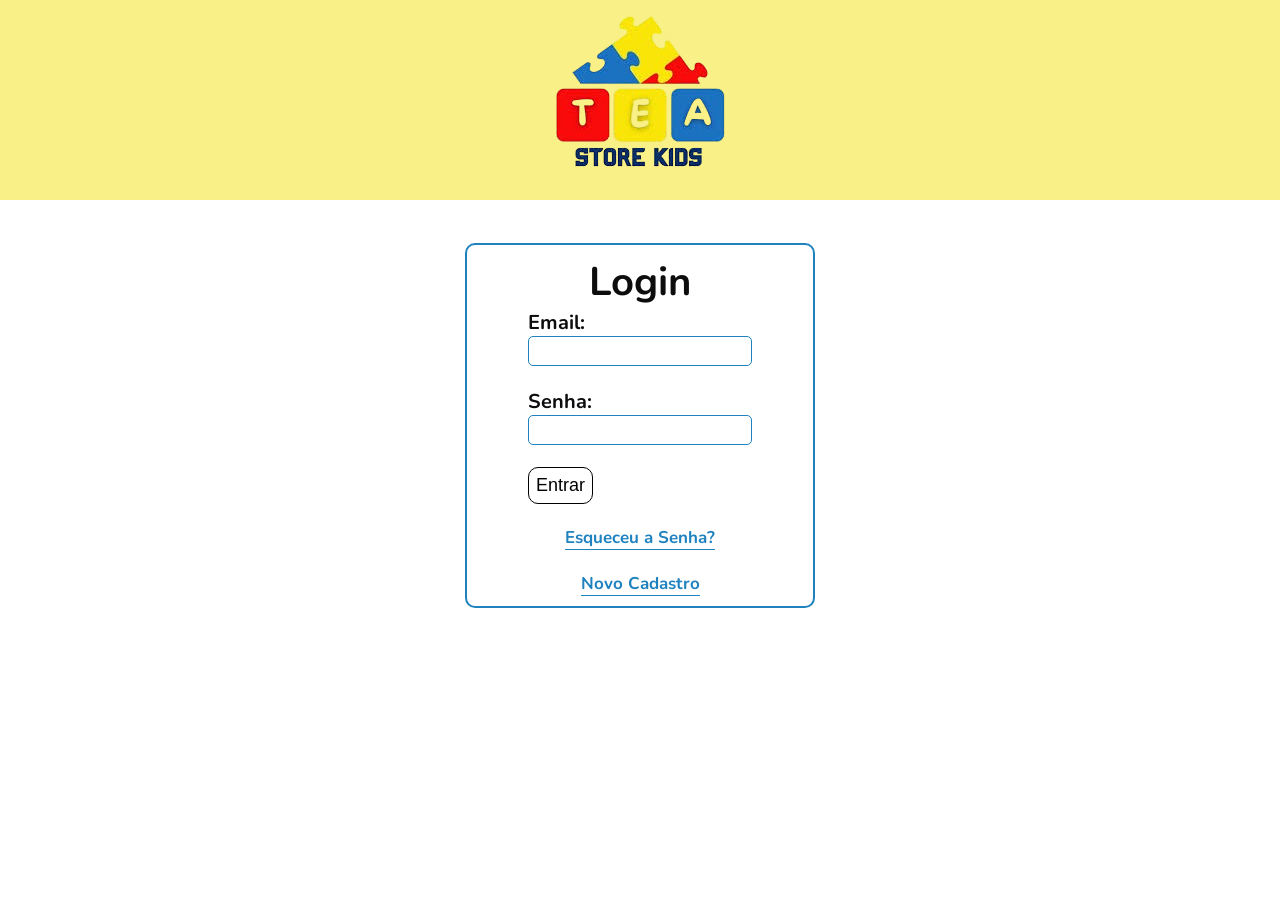
<file: index.html>
<!DOCTYPE html>
<html>

<head>
    <title>Login</title>
    <link rel="stylesheet" href="css/index.css">
</head>

<body>
    <header id="cabecalho">
        <div class="logo">
            <img src="imagens/logo_marca_livros.png" alt="logo">

        </div>
    </header>
    <div class="corpo">
        <div id="conteudo">
            <h1 class="titulo">Login</h1>

            <form action="principal.html">
                <label>Email:</label><br>
                <input type="email"><br><br>

                <label>Senha:</label><br>
                <input type="password"><br><br>

                <button type="submit">Entrar</button>
            </form>

            <br>
            <a href="recuperar.html">Esqueceu a Senha?</a><br>
            <a href="cadastro.html">Novo Cadastro</a>
        </div>
    </div>


</body>

</html>
</file>
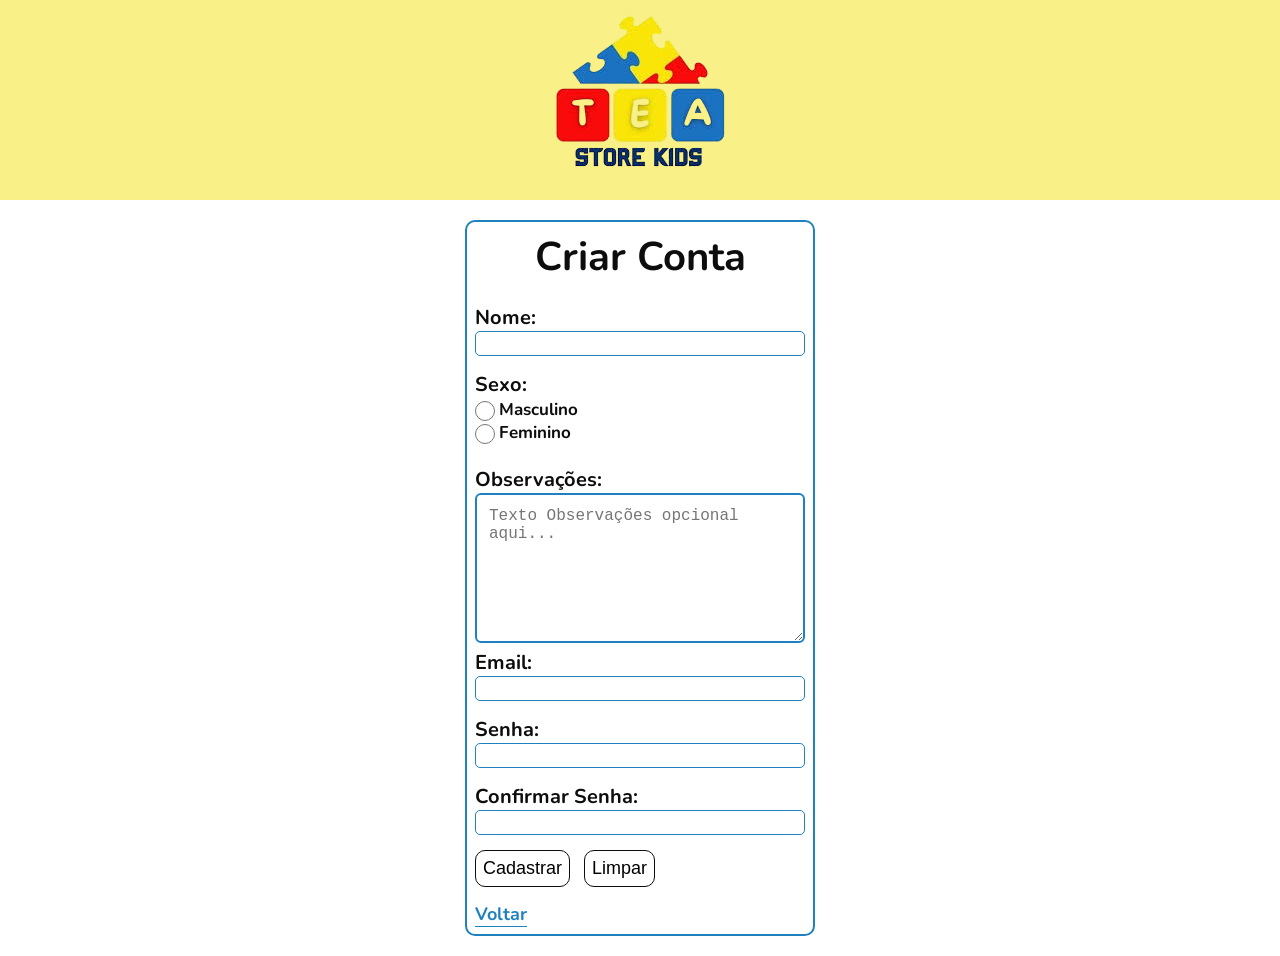
<file: cadastro.html>
<!DOCTYPE html>
<html>

<head>
    <title>Cadastro</title>
    <link rel="stylesheet" href="css/cadastro.css">
</head>

<body>
    <header id="cabecalho">
        <div class="logo">
            <img src="imagens/logo_marca_livros.png" alt="logo">

        </div>
    </header>

    <div id="corpo">
        <form onsubmit="alert('cadastro realizado com sucesso')" id="formulario" action="index.html">
            <h1>Criar Conta</h1>
            <label>Nome:</label><br>
            <input class="campoInput" type="text" required><br>

            <label>Sexo:</label><br>
            <input class="campoRadio" type="radio" id="opcao1" name="grupo1" value="m">
            <label class="radioLabel" for="opcao1">Masculino</label><br>

            <input class="campoRadio" type="radio" id="opcao2" name="grupo1" value="f">
            <label class="radioLabel" for="opcao2">Feminino</label><br><br>


            <label for="observacao">Observações:</label><br>
            <textarea id="caixa-texto" name="Observações" placeholder="Texto Observações opcional aqui..."></textarea><br>


            <label>Email:</label><br>
            <input class="campoInput" type="email" required><br>

            <label>Senha:</label><br>
            <input class="campoInput" type="password" required><br>

            <label>Confirmar Senha:</label><br>
            <input class="campoInput" type="password" required><br>


            <button  type="submit">Cadastrar</button>
            <button type="reset">Limpar</button>
            <br>
            <a href="index.html">Voltar</a>
        </form>
    </div>


</body>

</html>
</file>
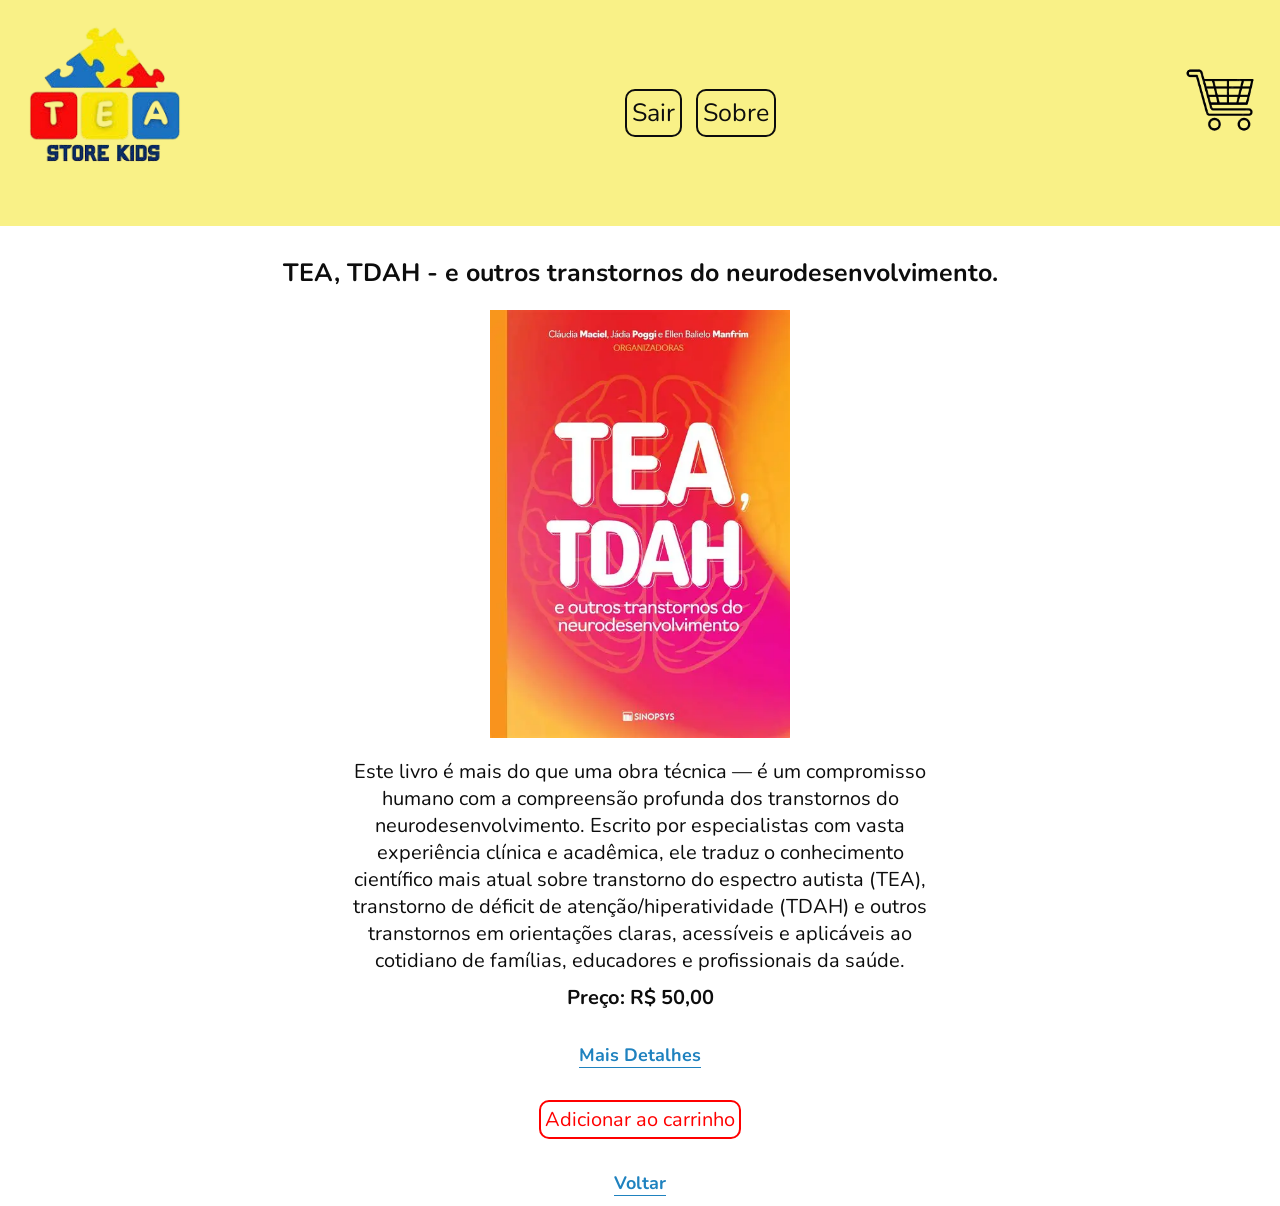
<file: detalhes.html>
<!DOCTYPE html>
<html>

<head>
    <title>Detalhes</title>
    <link rel="stylesheet" href="css/detalhes.css">
</head>

<body>
    <!-- Cabeçalho padrão -->
    <header id="cabecalho">
        <!-- Logo do sistema -->
        <a href="principal.html" title="Voltar para a tela principal">
            <img src="imagens/logo_marca_livros.png" alt="Logo do Sistema" class="logo">
        </a>

        <!-- Links de navegação -->
        <nav>
            <a class="Links" href="index.html">Sair</a>
            <a class="Links" href="sobre.html">Sobre</a>
        </nav>

        <!-- Carrinho de compras -->
        <a href="finalizar.html" title="Finalizar Compra">
            <img src="imagens/carrinho_2.png" alt="Carrinho de Compras" class="carrinho">
        </a>
    </header>

    <div id="corpo">
        <h1>TEA, TDAH - e outros transtornos do neurodesenvolvimento.</h1>
        <img src="imagens/livro 1.webp" alt="Livro 1" width="200">

        <p>
            Este livro é mais do que uma obra técnica ― é um compromisso
            humano com a compreensão profunda dos transtornos do neurodesenvolvimento.
            Escrito por especialistas com vasta experiência clínica e acadêmica, ele
            traduz o conhecimento científico mais atual sobre transtorno do espectro
            autista (TEA), transtorno de déficit de atenção/hiperatividade (TDAH) e
            outros transtornos em orientações claras, acessíveis e aplicáveis ao cotidiano
            de famílias, educadores e profissionais da saúde.
        </p>
        <p class="pPreco">Preço: R$ 50,00</p><br>
        <a class="aLink"
            href="https://www.amazon.com.br/TEA-TDAH-Outros-Transtornos-Neurodesenvolvimento/dp/655571235X/ref=asc_df_655571235X?mcid=40c00193e6b230a4ad60c079863fbf77&tag=googleshopp00-20&linkCode=df0&hvadid=709856848269&hvpos=&hvnetw=g&hvrand=10939666900228580752&hvpone=&hvptwo=&hvqmt=&hvdev=c&hvdvcmdl=&hvlocint=&hvlocphy=9207584&hvtargid=pla-2440677829403&psc=1&hvocijid=10939666900228580752-655571235X-&hvexpln=0&language=pt_BR"
            target="_blank">
            Mais Detalhes
        </a><br>
        <a class="btmFinalizar" href="finalizar.html">Adicionar ao carrinho</a>

        <br>
        <a class="aLink" href="principal.html">Voltar</a>
    </div>


</body>

</html>
</file>
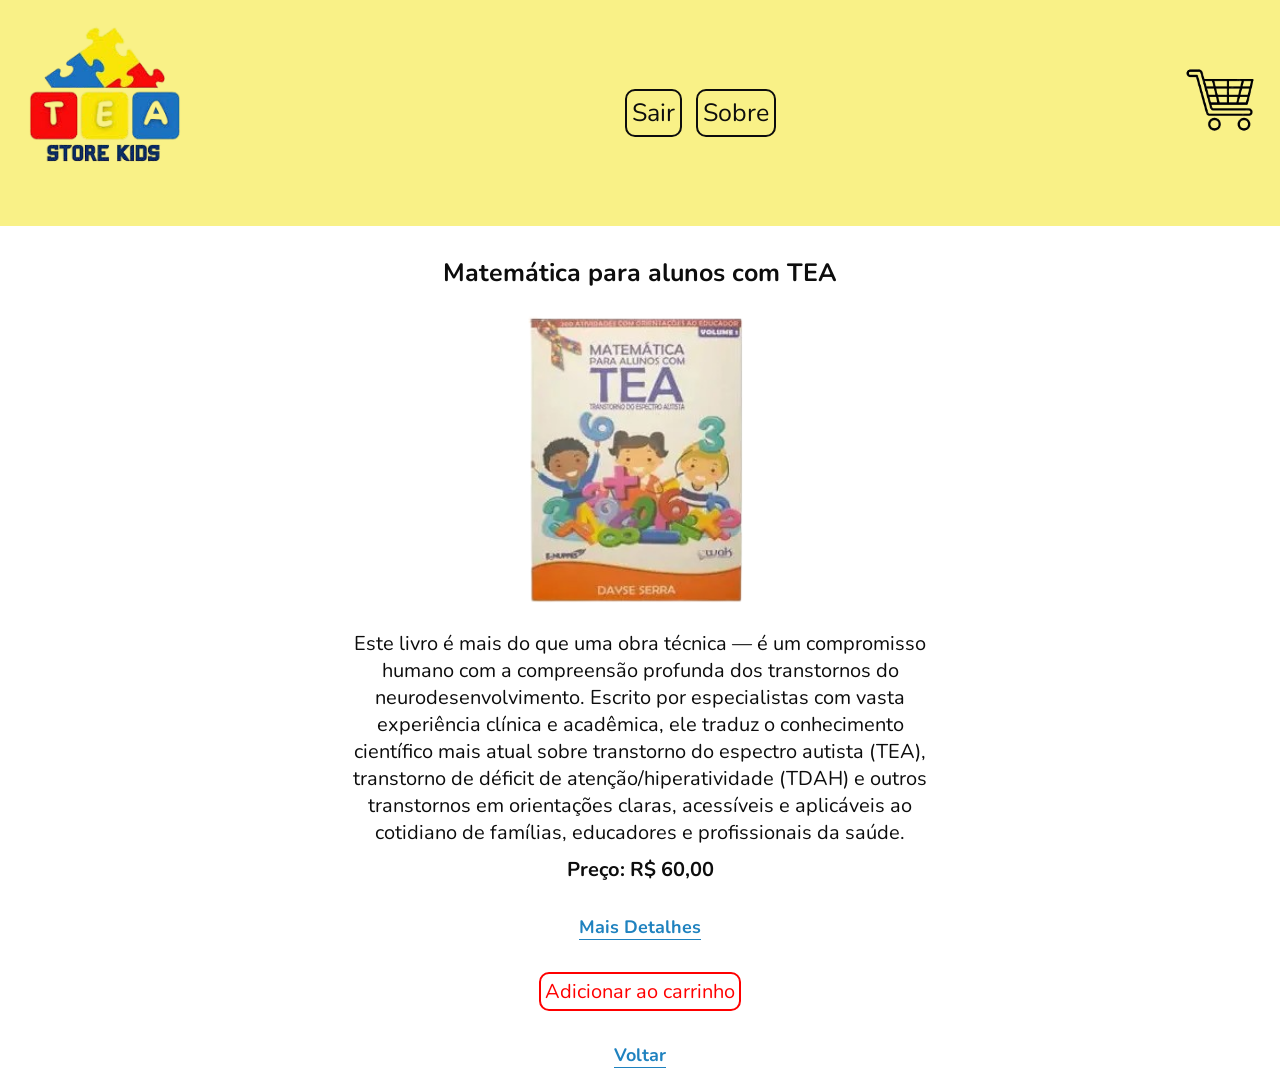
<file: detalhes2.html>
<!DOCTYPE html>
<html>

<head>
    <title>Detalhes</title>
    <link rel="stylesheet" href="css/detalhes2.css">
</head>

<body>
    <header id="cabecalho">
        <!-- Logo do sistema -->
        <a href="principal.html" title="Voltar para a tela principal">
            <img src="imagens/logo_marca_livros.png" alt="Logo do Sistema" class="logo">
        </a>

        <!-- Links de navegação -->
        <nav>
            <a class="Links" href="index.html">Sair</a>
            <a class="Links" href="sobre.html">Sobre</a>
        </nav>

        <!-- Carrinho de compras -->
        <a href="finalizar.html" title="Finalizar Compra">
            <img src="imagens/carrinho_2.png" alt="Carrinho de Compras" class="carrinho">
        </a>
    </header>

    <div id="corpo">
        <h1>Matemática para alunos com TEA </h1>
        <img src="imagens/livro_2.png" alt="Livro 2">

        <p>
            Este livro é mais do que uma obra técnica ― é um compromisso
            humano com a compreensão profunda dos transtornos do neurodesenvolvimento.
            Escrito por especialistas com vasta experiência clínica e acadêmica, ele
            traduz o conhecimento científico mais atual sobre transtorno do espectro
            autista (TEA), transtorno de déficit de atenção/hiperatividade (TDAH) e
            outros transtornos em orientações claras, acessíveis e aplicáveis ao cotidiano
            de famílias, educadores e profissionais da saúde.
        </p>
        <p class="pPreco">Preço: R$ 60,00</p><br>
        <a class="aLink"
            href="https://www.amazon.com.br/TEA-TDAH-Outros-Transtornos-Neurodesenvolvimento/dp/655571235X/ref=asc_df_655571235X?mcid=40c00193e6b230a4ad60c079863fbf77&tag=googleshopp00-20&linkCode=df0&hvadid=709856848269&hvpos=&hvnetw=g&hvrand=10939666900228580752&hvpone=&hvptwo=&hvqmt=&hvdev=c&hvdvcmdl=&hvlocint=&hvlocphy=9207584&hvtargid=pla-2440677829403&psc=1&hvocijid=10939666900228580752-655571235X-&hvexpln=0&language=pt_BR"
            target="_blank">
            Mais Detalhes
        </a><br>
        <a class="btmFinalizar" href="finalizar.html">Adicionar ao carrinho</a>

        <br>
        <a class="aLink" href="principal.html">Voltar</a>
    </div>
</body>

</html>
</file>
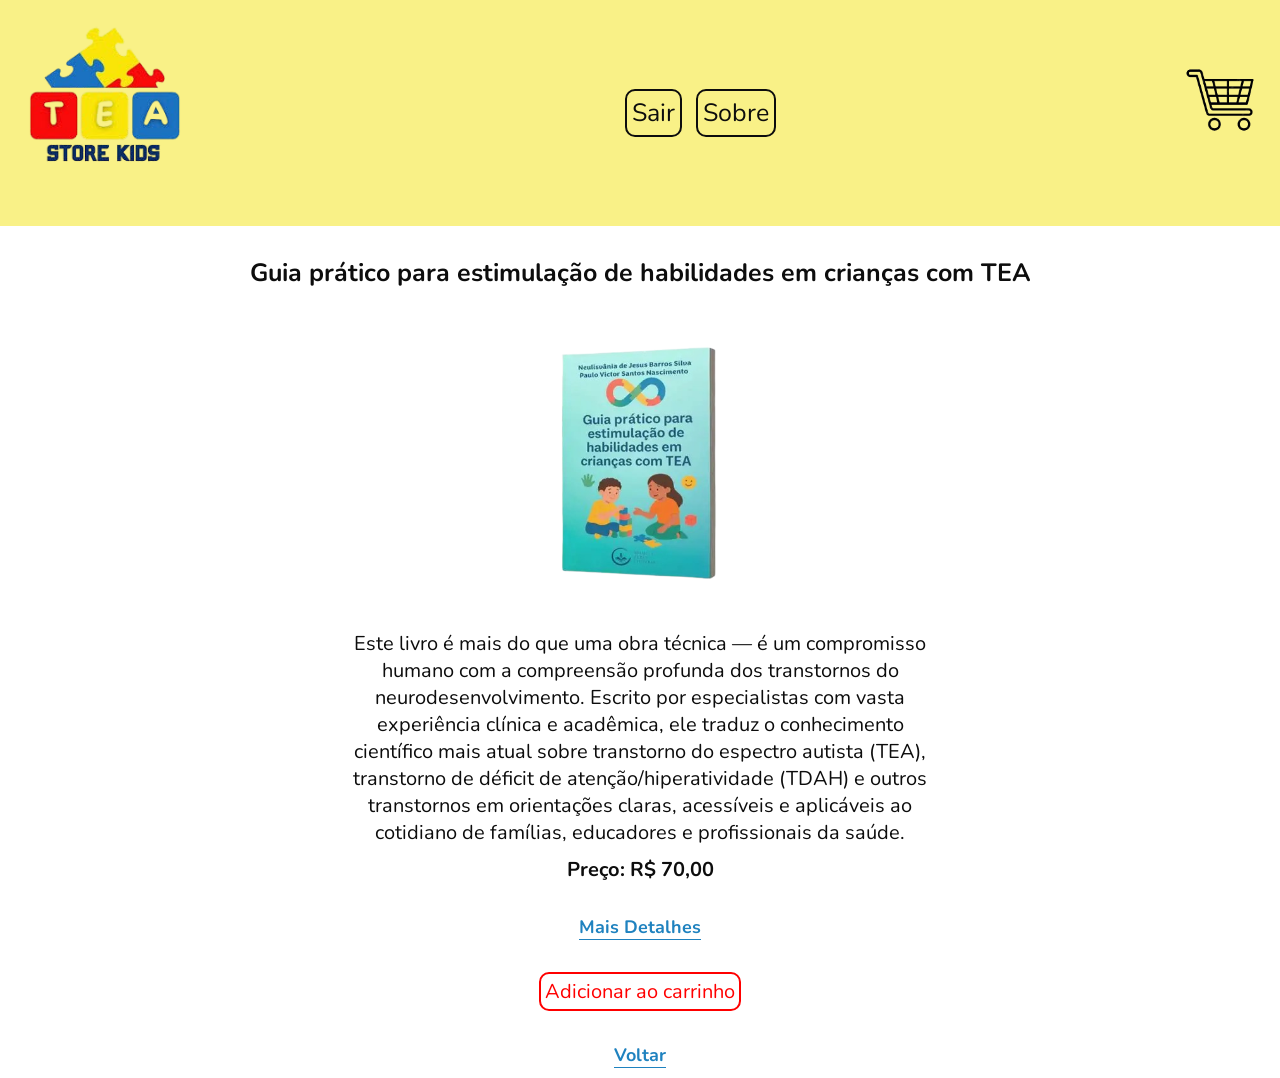
<file: detalhes3.html>
<!DOCTYPE html>
<html>

<head>
    <title>Detalhes</title>
    <link rel="stylesheet" href="css/detalhes3.css">
</head>

<body>

    <header id="cabecalho">
        <!-- Logo do sistema -->
        <a href="principal.html" title="Voltar para a tela principal">
            <img src="imagens/logo_marca_livros.png" alt="Logo do Sistema" class="logo">
        </a>

        <!-- Links de navegação -->
        <nav>
            <a class="Links" href="index.html">Sair</a>
            <a class="Links" href="sobre.html">Sobre</a>
        </nav>

        <!-- Carrinho de compras -->
        <a href="finalizar.html" title="Finalizar Compra">
            <img src="imagens/carrinho_2.png" alt="Carrinho de Compras" class="carrinho">
        </a>
    </header>

    <div id="corpo">
        <h1>Guia prático para estimulação de habilidades em crianças com TEA </h1>
        <img src="imagens/livro_3.png" alt="Livro 2">

        <p>
            Este livro é mais do que uma obra técnica ― é um compromisso
            humano com a compreensão profunda dos transtornos do neurodesenvolvimento.
            Escrito por especialistas com vasta experiência clínica e acadêmica, ele
            traduz o conhecimento científico mais atual sobre transtorno do espectro
            autista (TEA), transtorno de déficit de atenção/hiperatividade (TDAH) e
            outros transtornos em orientações claras, acessíveis e aplicáveis ao cotidiano
            de famílias, educadores e profissionais da saúde.
        </p>
        <p class="pPreco">Preço: R$ 70,00</p><br>
        <a class="aLink"
            href="https://www.amazon.com.br/TEA-TDAH-Outros-Transtornos-Neurodesenvolvimento/dp/655571235X/ref=asc_df_655571235X?mcid=40c00193e6b230a4ad60c079863fbf77&tag=googleshopp00-20&linkCode=df0&hvadid=709856848269&hvpos=&hvnetw=g&hvrand=10939666900228580752&hvpone=&hvptwo=&hvqmt=&hvdev=c&hvdvcmdl=&hvlocint=&hvlocphy=9207584&hvtargid=pla-2440677829403&psc=1&hvocijid=10939666900228580752-655571235X-&hvexpln=0&language=pt_BR"
            target="_blank">
            Mais Detalhes
        </a><br>
        <a class="btmFinalizar" href="finalizar.html">Adicionar ao carrinho</a>

        <br>
        <a class="aLink" href="principal.html">Voltar</a>
    </div>

</body>

</html>
</file>
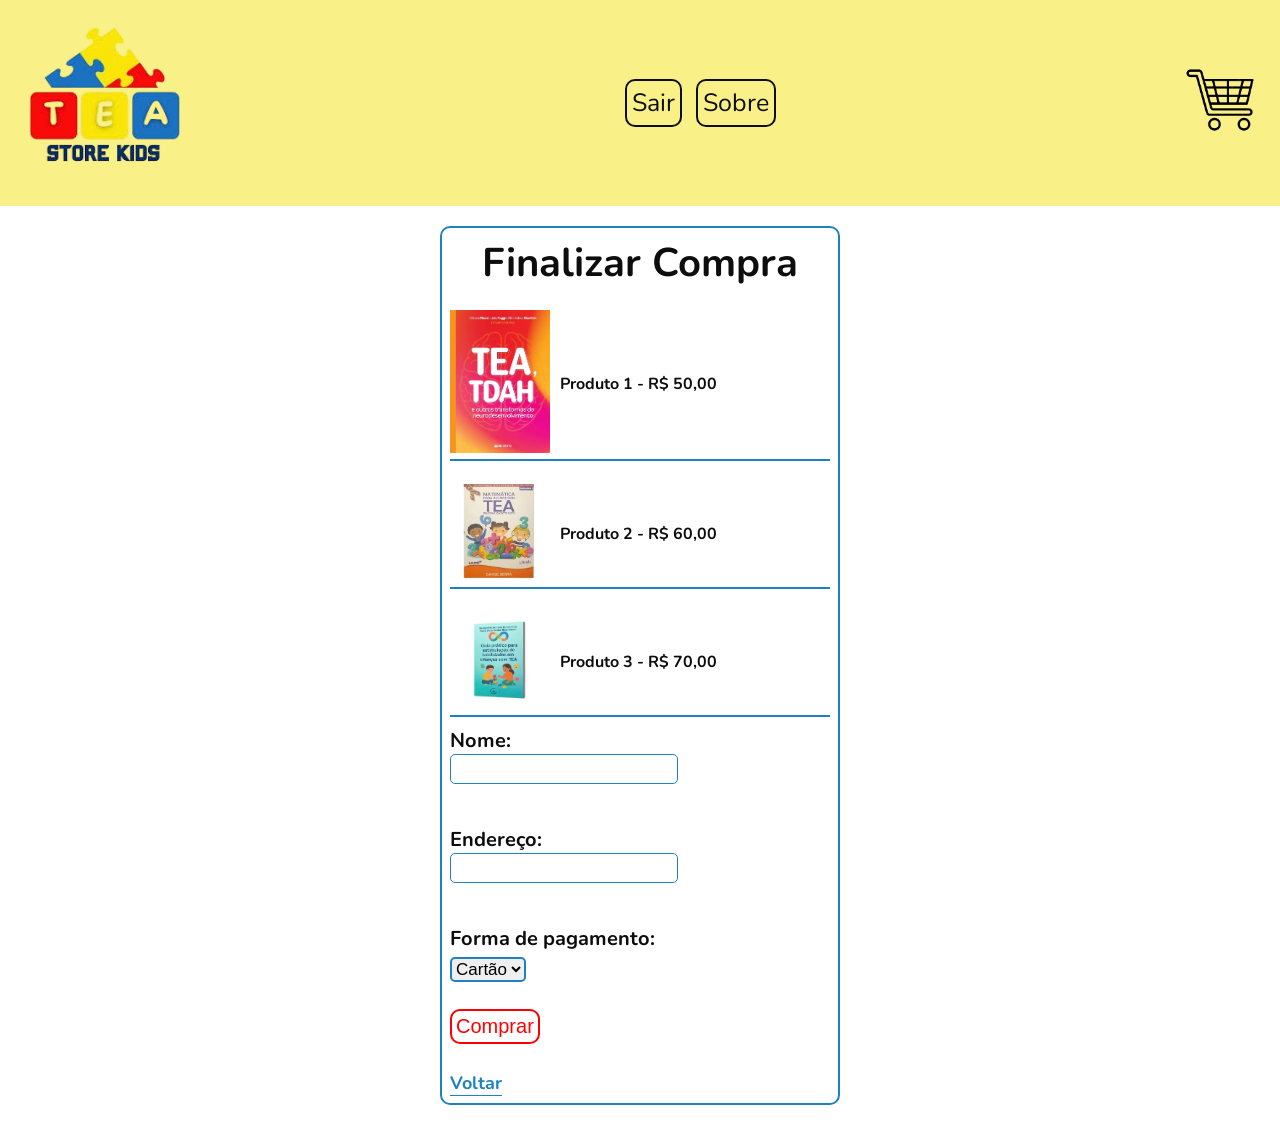
<file: finalizar.html>
<!DOCTYPE html>
<html>

<head>
    <title>Finalizar Compra</title>
    <link rel="stylesheet" href="css/finalizar.css">
</head>

<body>
    <header id="cabecalho">
        <!-- Logo do sistema -->
        <a href="principal.html" title="Voltar para a tela principal">
            <img src="imagens/logo_marca_livros.png" alt="Logo do Sistema" class="logo">
        </a>

        <!-- Links de navegação -->
        <nav>
            <a class="Links" href="index.html">Sair</a>
            <a class="Links" href="sobre.html">Sobre</a>
        </nav>

        <!-- Carrinho de compras -->
        <a href="finalizar.html" title="Finalizar Compra">
            <img src="imagens/carrinho_2.png" alt="Carrinho de Compras" class="carrinho">
        </a>
    </header>

    <div id="corpo">
        <form id="formulario" onsubmit="alert('compra realizada com sucesso!')" action="principal.html">
            <h1>Finalizar Compra</h1>
            <ul>
                <li>
                    <a href="detalhes.html" title="detalhes do produto">
                        <img src="imagens/livro 1.webp" alt="Livro 1">
                    </a>
                    <a class="tituloLivro" href="detalhes.html">Produto 1 - R$ 50,00</a>
                </li>
                <li>
                    <a  href="detalhes2.html" title="detalhes do produto">
                        <img src="imagens/livro_2.png" alt="Livro 2">
                    </a>

                    <a class="tituloLivro" href="detalhes2.html">Produto 2 - R$ 60,00</a>
                </li>
                <li>
                    <a href="detalhes3.html" title="detalhes do produto">
                        <img src="imagens/livro_3.png" alt="Livro 3">
                    </a>
                    <a class="tituloLivro" href="detalhes3.html">Produto 3 - R$ 70,00</a>
                </li>
            </ul>
            <label>Nome:</label><br>
            <input type="text" required><br><br>

            <label>Endereço:</label><br>
            <input type="text" required><br><br>

            <label>Forma de pagamento:</label><br>
            <select>
                <option>Cartão</option>
                <option>Boleto</option>
            </select><br><br>

            <button class="btmComprar" type="submit">Comprar</button>
            <br><br>
            <a class="a" href="principal.html">Voltar</a>
        </form>
    </div>

</body>

</html>
</file>
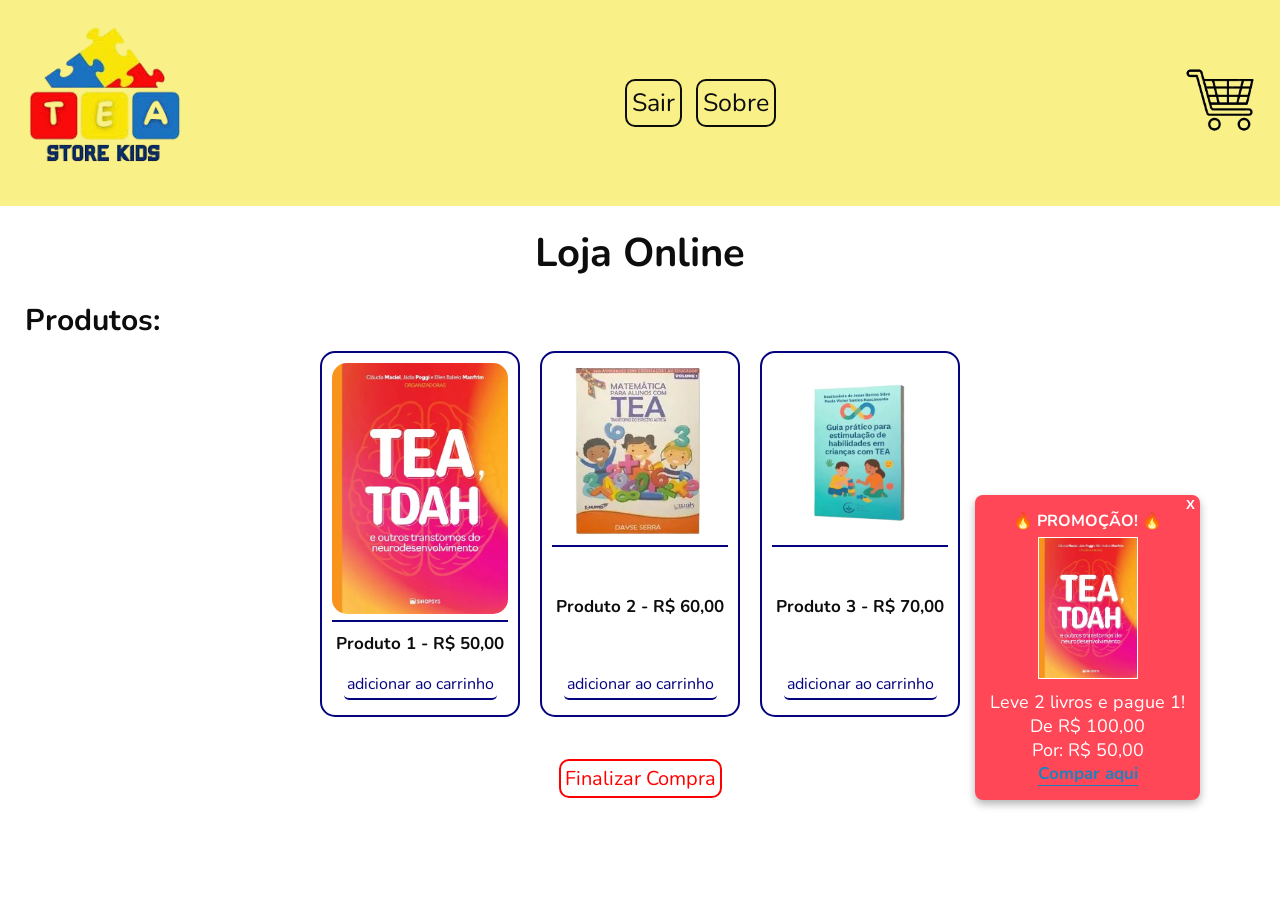
<file: principal.html>
<!DOCTYPE html>
<html>

<head>
    <title>Produtos</title>
    <link rel="stylesheet" href="css/principal.css">
    <link rel="stylesheet" href="css/propaganda.css">

</head>

<body>


    <!-- Cabeçalho padrão -->
    <header id="cabecalho">
        <!-- Logo do sistema -->
        <a href="principal.html" title="Voltar para a tela principal">
            <img src="imagens/logo_marca_livros.png" alt="Logo do Sistema" class="logo">
        </a>

        <!-- Links de navegação -->
        <nav>
            <a class="Links" href="index.html">Sair</a>
            <a class="Links" href="sobre.html">Sobre</a>
        </nav>

        <!-- Carrinho de compras -->
        <a href="finalizar.html" title="Finalizar Compra">
            <img src="imagens/carrinho_2.png" alt="Carrinho de Compras" class="carrinho">
        </a>
    </header>

    <div class="propaganda">
        <p>🔥 <strong>PROMOÇÃO!</strong> 🔥</p>
        <img class="imgP" src="imagens/livro 1.webp" alt="">
        <p class="pPro">Leve 2 livros e pague 1! <br> De R$ 100,00 <br> Por: R$ 50,00 </p>
        <a class="aPro" href="finalizar.html">Compar aqui</a>
        

        <button onclick="this.parentElement.style.display='none'" class="btn-fechar">X</button>
    </div>

    <h1>Loja Online</h1>


    <h2>Produtos:</h2>


    <ul id="tabela">
        <li class="cardes">
            <a class="imgCard" href="detalhes.html" title="detalhes do produto">
                <img src="imagens/livro 1.webp" alt="Livro 1">
            </a>
            <P>
                Produto 1 - R$ 50,00
            </p>
            <a class="linkCompra" href="detalhes.html">adicionar ao carrinho</a>
        </li>
        <li class="cardes">
            <a class="imgCard" href="detalhes2.html" title="detalhes do produto">
                <img src="imagens/livro_2.png" alt="Livro 2">
            </a>
            <p>
                Produto 2 - R$ 60,00
            </p>
            <a class="linkCompra" href="detalhes2.html">adicionar ao carrinho</a>
        </li>
        <li class="cardes">
            <a class="imgCard" href="detalhes3.html" title="detalhes do produto">
                <img src="imagens/livro_3.png" alt="Livro 3">
            </a>
            <P>
                Produto 3 - R$ 70,00
            </p>
            <a class="linkCompra" href="detalhes3.html">adicionar ao carrinho</a>
        </li>
    </ul>

    <br>
    <div class="divBt">
        <a class="finalizar" href="finalizar.html">Finalizar Compra</a>
    </div>

</body>

</html>
</file>
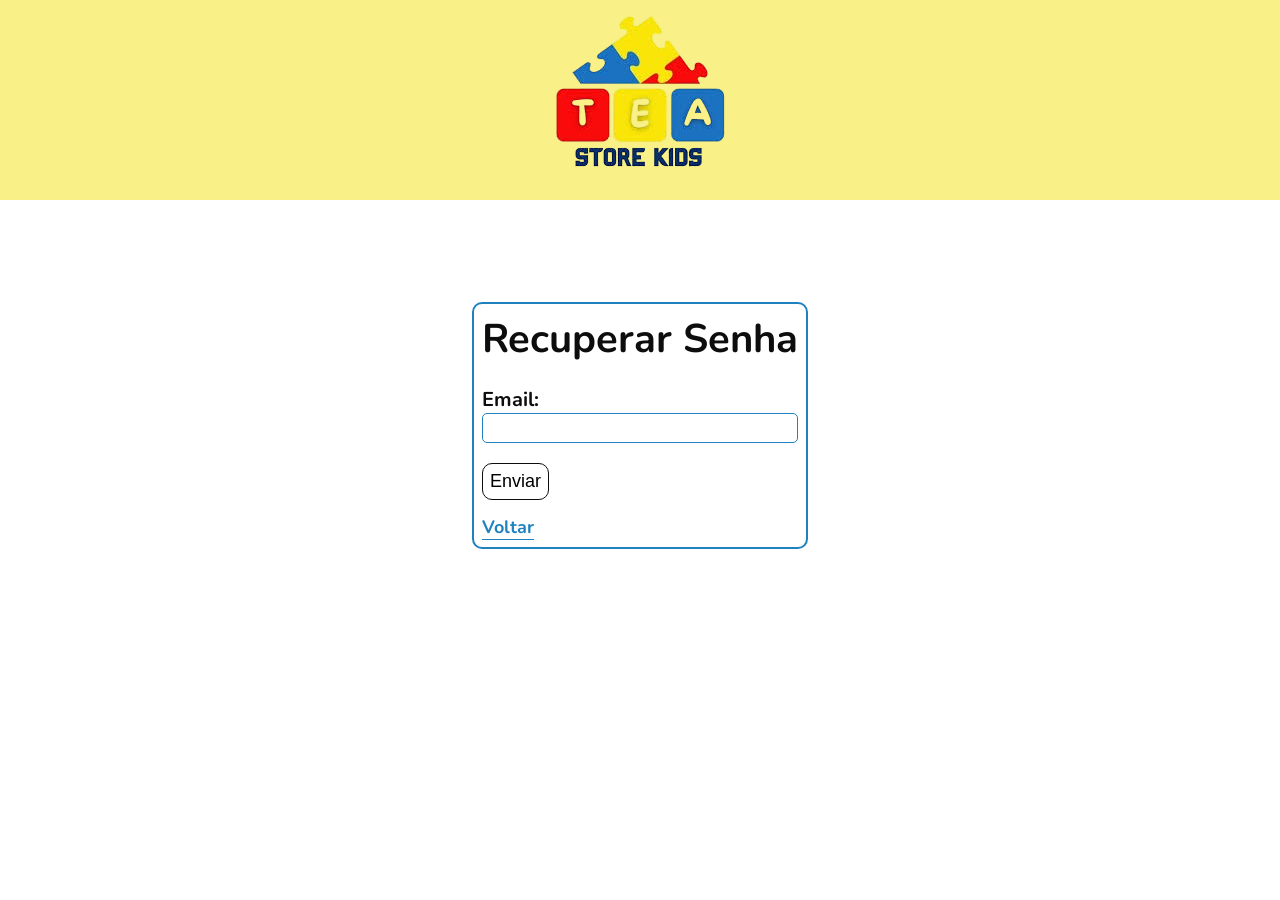
<file: recuperar.html>
<!DOCTYPE html>
<html>

<head>
    <title>Recuperar Senha</title>
    <link rel="stylesheet" href="css/recuperar.css">
</head>

<body>

    <header id="cabecalho">
        <div class="logo">
            <img src="imagens/logo_marca_livros.png" alt="logo">

        </div>
    </header>

    <div id="corpo">
        <form onsubmit="alert('senha enviada para o email informado')" id="formulario" action="index.html">
            <h1>Recuperar Senha</h1>
            <label>Email:</label>
            <br>
            <input type="email" required>
            <br>
            <button type="submit">
                Enviar
            </button>
            <br>
            <a href="index.html">Voltar</a>
        </form>
    </div>



</body>

</html>
</file>
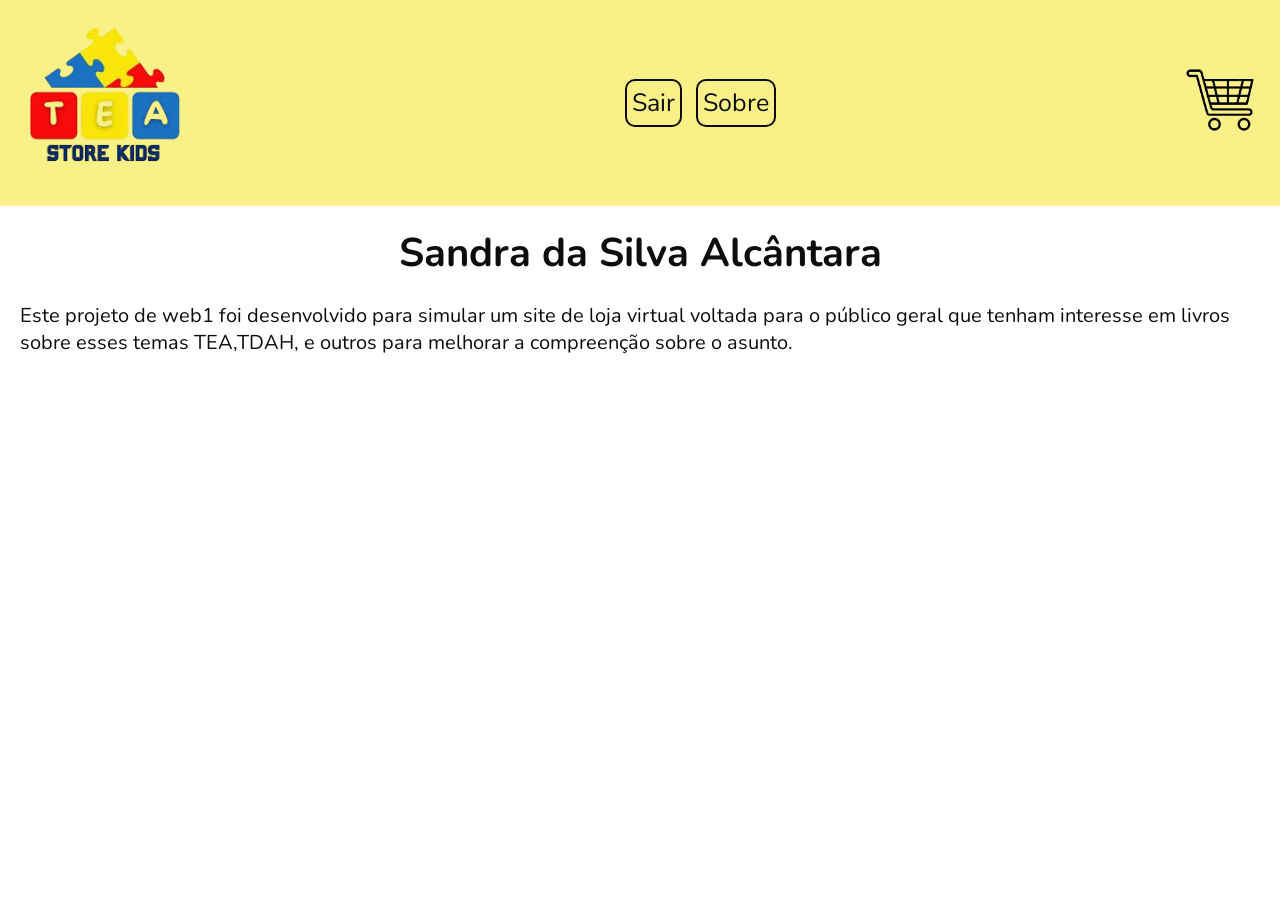
<file: sobre.html>
<!DOCTYPE html>
<html lang="en">

<head>
    <meta charset="UTF-8">
    <meta name="viewport" content="width=device-width, initial-scale=1.0">
    <title>Document</title>
    <link rel="stylesheet" href="css/sobre.css">
</head>

<body>

    <!-- Cabeçalho padrão -->
    <header id="cabecalho">
        <!-- Logo do sistema -->
        <a href="principal.html" title="Voltar para a tela principal">
            <img src="imagens/logo_marca_livros.png" alt="Logo do Sistema" class="logo">
        </a>

        <!-- Links de navegação -->
        <nav>
            <a class="Links" href="index.html">Sair</a>
            <a class="Links" href="sobre.html">Sobre</a>
        </nav>

        <!-- Carrinho de compras -->
        <a href="finalizar.html" title="Finalizar Compra">
            <img src="imagens/carrinho_2.png" alt="Carrinho de Compras" class="carrinho">
        </a>
    </header>

    <div id="corpo">
        <h1>Sandra da Silva Alcântara</h1>
        <br>
        <p>
            Este projeto de web1 foi desenvolvido para simular um site de loja virtual voltada para o público geral que
            tenham
            interesse em livros sobre esses temas TEA,TDAH, e outros para melhorar a compreenção sobre o asunto.
        </p>
    </div>


</body>

</html>
</file>
<file: css/index.css>
@import url("https://fonts.googleapis.com/css2?family=Nunito:wght@300;400;600;700&display=swap");

* {
  margin: 0;
  padding: 0;
  box-sizing: border-box;
}
body {
  height: 100vh;
  font-family: "Nunito", sans-serif;
  color: #0d0d0d;
}
#cabecalho {
  width: 100%;
  height: 200px;
  background-color: #f2e2057a;
  display: flex;
  justify-content: center;
  align-items: center;
}

.corpo {
  width: 100%;
  height: 450px;
  display: flex;
  align-items: center;
  justify-content: center;
}

#conteudo {
  width: 350px;
  padding: 10px;
  border: 2px solid #1f82bf;
  border-radius: 10px;
  display: flex;
  flex-direction: column;
  justify-content: center;
  align-items: center;
}
.titulo {
  font-size: 40px;
}
label {
  font-size: 20px;
  font-weight: bold;
}
input {
  width: 100%;
  height: 30px;
  border-radius: 5px;
  padding: 5px;
  font-size: 17px;
  border: 1px solid #1f82bf;
}
button {
  font-size: 18px;
  padding: 7px;
  border: 1px solid;
  border-radius: 10px;
  background-color: white;
  cursor: pointer;
}
button:hover {
  color: white;
  border: 1px solid white;
  background-color: #1f82bf;
}
a {
  text-decoration: none;
  font-size: 17px;
  color: #1f82bf;
  font-weight: bold;
  border-bottom: 1px solid;
}
a:hover{
    transition: 0.3s;
    color: #f20f0f;
    border-color: #f20f0f;
}
</file>
<file: css/cadastro.css>
@import url("https://fonts.googleapis.com/css2?family=Nunito:wght@300;400;600;700&display=swap");

* {
  padding: 0;
  margin: 0;
  box-sizing: border-box;
}
body {
  min-height: 100vh;
  font-family: "Nunito", sans-serif;
  color: #0d0d0d;
}
#cabecalho {
  width: 100%;
  height: 200px;
  background-color: #f2e2057a;
  display: flex;
  justify-content: center;
  align-items: center;
}
#corpo {
  width: 100%;
  height: auto;
  display: flex;
  align-items: center;
  justify-content: center;
  padding: 20px;
}
#formulario {
  width: 350px;
  padding: 8px;
  border: 2px solid #1f82bf;
  border-radius: 10px;
}
h1 {
  font-size: 40px;
  margin-bottom: 20px;
  text-align: center;
}
label {
  font-size: 20px;
  font-weight: bold;
}
.radioLabel {
  font-size: 17px;
}
.campoInput {
  width: 100%;
  height: 25px;
  padding: 5px;
  border: 1px solid #1f82bf;
  border-radius: 5px;
  font-size: 17px;
  margin-bottom: 15px;
}
.campoRadio {
  width: 20px;
  height: 20px;
  outline: none;
  cursor: pointer;

  display: inline-grid;
  place-content: center;
  vertical-align: middle;
}
#caixa-texto {
  width: 100%;
  height: 150px;
  padding: 12px;
  font-size: 16px;
  border: 2px solid #1f82bf;
  border-radius: 6px;
  background-color: white;
}
button{
    font-size: 18px;
    border: 1px solid #0d0d0d;
    border-radius: 10px;
    background-color: white;
    padding: 7px;
    cursor: pointer;
    margin-bottom: 15px;
    margin-right: 10px;
}
button:hover{
    transition: 0.3s;
    background-color: #1f82bf;
    color: white;
    border-color: #1f82bf;
}
a{
    text-decoration: none;
    font-size: 18px;
    font-weight: bolder;
    color: #1f82bf;
    border-bottom: 1px solid #1f82bf;
}
a:hover{
    transition: 0.3s;
    color: #f20f0f;
    border-color: #f20f0f;
}
</file>
<file: css/detalhes.css>
@import url("https://fonts.googleapis.com/css2?family=Nunito:wght@300;400;600;700&display=swap");

* {
  padding: 0;
  margin: 0;
  box-sizing: border-box;
}
body {
  min-height: 100vh;
  font-family: "Nunito", sans-serif;
  color: #0d0d0d;
}
#cabecalho {
  width: 100%;
  background-color: #f2e2057a;
  display: flex;
  justify-content: space-between;
  align-items: center;
}
.logo {
  width: 200px;
  margin-left: 5px;
}
.carrinho {
  width: 70px;
  margin-right: 25px;
}
#cabecalho .Links {
  text-decoration: none;
  font-size: 25px;
  color: #0d0d0d;
  border: 2px solid;
  border-radius: 10px;
  padding: 5px;
  margin-left: 10px;
}
#cabecalho .Links:hover {
  transition: 0.3s;
  color: #f20f0f;
}
h1{
    text-align: center;
    font-size: 25px;
    margin: 20px 0;
}
#corpo{
    width: 100%;
    display: flex;
    flex-direction: column;
    align-items: center;
    padding: 10px;
}
img{
    width: 300px;
    margin-bottom: 20px;
}
p{
    width: 600px;
    font-size: 20px;
    text-align: center;
    margin-bottom: 10px;
}
.pPreco{
    font-weight: bold;
}
.btmFinalizar {
  text-decoration: none;
  font-size: 20px;
  margin: 10px;
  background-color: white;
  border: 2px solid red;
  color: red;
  border-radius: 10px;
  padding: 4px;
  cursor: pointer;
}
.btmFinalizar:hover {
  background-color: red;
  color: white;
  transition: 0.3s;
}
.aLink{
    text-decoration: none;
    font-size: 18px;
    font-weight: bolder;
    color: #1f82bf;
    border-bottom: 1px solid #1f82bf;
}
.aLink:hover{
    transition: 0.3s;
    color: #f20f0f;
    border-color: #f20f0f;
}
</file>
<file: css/detalhes2.css>
@import url("https://fonts.googleapis.com/css2?family=Nunito:wght@300;400;600;700&display=swap");

* {
  padding: 0;
  margin: 0;
  box-sizing: border-box;
}
body {
  min-height: 100vh;
  font-family: "Nunito", sans-serif;
  color: #0d0d0d;
}
#cabecalho {
  width: 100%;
  background-color: #f2e2057a;
  display: flex;
  justify-content: space-between;
  align-items: center;
}
.logo {
  width: 200px;
  margin-left: 5px;
}
.carrinho {
  width: 70px;
  margin-right: 25px;
}
#cabecalho .Links {
  text-decoration: none;
  font-size: 25px;
  color: #0d0d0d;
  border: 2px solid;
  border-radius: 10px;
  padding: 5px;
  margin-left: 10px;
}
#cabecalho .Links:hover {
  transition: 0.3s;
  color: #f20f0f;
}
h1{
    text-align: center;
    font-size: 25px;
    margin: 20px 0;
}
#corpo{
    width: 100%;
    display: flex;
    flex-direction: column;
    align-items: center;
    padding: 10px;
}
img{
    width: 300px;
    margin-bottom: 20px;
}
p{
    width: 600px;
    font-size: 20px;
    text-align: center;
    margin-bottom: 10px;
}
.pPreco{
    font-weight: bold;
}
.btmFinalizar {
  text-decoration: none;
  font-size: 20px;
  margin: 10px;
  background-color: white;
  border: 2px solid red;
  color: red;
  border-radius: 10px;
  padding: 4px;
  cursor: pointer;
}
.btmFinalizar:hover {
  background-color: red;
  color: white;
  transition: 0.3s;
}
.aLink{
    text-decoration: none;
    font-size: 18px;
    font-weight: bolder;
    color: #1f82bf;
    border-bottom: 1px solid #1f82bf;
}
.aLink:hover{
    transition: 0.3s;
    color: #f20f0f;
    border-color: #f20f0f;
}
</file>
<file: css/detalhes3.css>
@import url("https://fonts.googleapis.com/css2?family=Nunito:wght@300;400;600;700&display=swap");

* {
  padding: 0;
  margin: 0;
  box-sizing: border-box;
}
body {
  min-height: 100vh;
  font-family: "Nunito", sans-serif;
  color: #0d0d0d;
}
#cabecalho {
  width: 100%;
  background-color: #f2e2057a;
  display: flex;
  justify-content: space-between;
  align-items: center;
}
.logo {
  width: 200px;
  margin-left: 5px;
}
.carrinho {
  width: 70px;
  margin-right: 25px;
}
#cabecalho .Links {
  text-decoration: none;
  font-size: 25px;
  color: #0d0d0d;
  border: 2px solid;
  border-radius: 10px;
  padding: 5px;
  margin-left: 10px;
}
#cabecalho .Links:hover {
  transition: 0.3s;
  color: #f20f0f;
}
h1{
    text-align: center;
    font-size: 25px;
    margin: 20px 0;
}
#corpo{
    width: 100%;
    display: flex;
    flex-direction: column;
    align-items: center;
    padding: 10px;
}
img{
    width: 300px;
    margin-bottom: 20px;
}
p{
    width: 600px;
    font-size: 20px;
    text-align: center;
    margin-bottom: 10px;
}
.pPreco{
    font-weight: bold;
}
.btmFinalizar {
  text-decoration: none;
  font-size: 20px;
  margin: 10px;
  background-color: white;
  border: 2px solid red;
  color: red;
  border-radius: 10px;
  padding: 4px;
  cursor: pointer;
}
.btmFinalizar:hover {
  background-color: red;
  color: white;
  transition: 0.3s;
}
.aLink{
    text-decoration: none;
    font-size: 18px;
    font-weight: bolder;
    color: #1f82bf;
    border-bottom: 1px solid #1f82bf;
}
.aLink:hover{
    transition: 0.3s;
    color: #f20f0f;
    border-color: #f20f0f;
}
</file>
<file: css/finalizar.css>
@import url("https://fonts.googleapis.com/css2?family=Nunito:wght@300;400;600;700&display=swap");

* {
  padding: 0;
  margin: 0;
  box-sizing: border-box;
}
body {
  min-height: 100vh;
  font-family: "Nunito", sans-serif;
  color: #0d0d0d;
}
#cabecalho {
  width: 100%;
  background-color: #f2e2057a;
  display: flex;
  justify-content: space-between;
  align-items: center;
}
.logo {
  width: 200px;
  margin-left: 5px;
}
.carrinho {
  width: 70px;
  margin-right: 25px;
}
#cabecalho .Links {
  text-decoration: none;
  font-size: 25px;
  color: #0d0d0d;
  border: 2px solid;
  border-radius: 10px;
  padding: 5px;
  margin-left: 10px;
}
#cabecalho .Links:hover {
  transition: 0.3s;
  color: #f20f0f;
}
#corpo {
  width: 100%;
  height: auto;
  display: flex;
  align-items: center;
  justify-content: center;
  padding: 20px;
}
#formulario {
  width: 400px;
  padding: 8px;
  border: 2px solid #1f82bf;
  border-radius: 10px;
}
h1 {
  font-size: 40px;
  text-align: center;
  margin-bottom: 10px;
}
ul {
  list-style: none;
  width: 100%;
  display: flex;
  justify-content: center;
  flex-direction: column;
}
li{
    display: flex;
    align-items: center;
    border-bottom: 2px solid #1f82bf;
    margin: 10px 0;
}
img {
  width: 100px;
}
.tituloLivro{
    text-decoration: none;
    margin-left: 10px;
    color: #0d0d0d;
    font-weight: bold;
}
label{
    font-size: 20px;
    font-weight: bold;
}
input{
    width: 60%;
    height: 30px;
    padding: 5px;
    border: 1px solid #1f82bf;
    border-radius: 5px;
    font-size: 17px;
    margin-bottom: 20px;
}
select{
    margin-top: 5px;
    font-size: 17px;
    border: 2px solid #1f82bf;
    border-radius: 5px;
}
.btmComprar {
  text-decoration: none;
  font-size: 20px;
  margin: 5px 0;
  border: 2px solid red;
  color: red;
  background-color: white;
  border-radius: 10px;
  padding: 4px;
  cursor: pointer;
}
.btmComprar:hover {
  background-color: red;
  color: white;
  transition: 0.3s;
}
.a{
    text-decoration: none;
    font-size: 18px;
    font-weight: bolder;
    color: #1f82bf;
    border-bottom: 1px solid #1f82bf;
}
.a:hover{
    transition: 0.3s;
    color: #f20f0f;
    border-color: #f20f0f;
}
</file>
<file: css/principal.css>
@import url("https://fonts.googleapis.com/css2?family=Nunito:wght@300;400;600;700&display=swap");

* {
  padding: 0;
  margin: 0;
  box-sizing: border-box;
}
body {
  min-height: 100vh;
  font-family: "Nunito", sans-serif;
  color: #0d0d0d;
}
#cabecalho {
  width: 100%;
  background-color: #f2e2057a;
  display: flex;
  justify-content: space-between;
  align-items: center;
}
.logo {
  width: 200px;
  margin-left: 5px;
}
.carrinho {
  width: 70px;
  margin-right: 25px;
}
#cabecalho .Links {
  text-decoration: none;
  font-size: 25px;
  color: #0d0d0d;
  border: 2px solid;
  border-radius: 10px;
  padding: 5px;
  margin-left: 10px;
}
#cabecalho .Links:hover {
  transition: 0.3s;
  color: #f20f0f;
}
h1{
    text-align: center;
    margin: 20px;
    font-size: 40px;
}
h2{
    font-size: 30px;
    margin-left: 25px;
}
#tabela {
  list-style: none;
  width: 100%;
  display: flex;
  justify-content: center;
}
.cardes {
  width: 200px;
  padding: 10px;
  margin: 10px;
  border: 2px solid #04047f;
  border-radius: 15px;
  display: flex;
  flex-direction: column;
  justify-content: space-between;
  align-items: center;
}
.cardes img {
  width: 100%;
  border-radius: 15px;
}
.cardes .imgCard {
  border-bottom: 2px solid #04047f;
}
.cardes p {
  font-size: 17px;
  font-weight: bold;
  margin: 10px 0px;
}
.cardes .linkCompra {
  text-decoration: none;
  color: #04047f;
  border-bottom: 2px solid #04047f;
  border-radius: 5px;
  margin: 5px 0px;
  padding: 3px;
}
.cardes .linkCompra:hover {
  transition: 0.3s;
  color: white;
  background-color: #04047f;
}
.divBt{
    width: 100%;
    display: flex;
    justify-content: center;
    align-items: center;
}
.finalizar {
  text-decoration: none;
  font-size: 20px;
  margin: 10px;
  border: 2px solid red;
  color: red;
  border-radius: 10px;
  padding: 4px;
}
.finalizar:hover {
  background-color: red;
  color: white;
  transition: 0.3s;
}
</file>
<file: css/propaganda.css>
@import url("https://fonts.googleapis.com/css2?family=Nunito:wght@300;400;600;700&display=swap");

.propaganda {
    position: fixed;       /* Faz a div ficar presa na tela */
    bottom: 100px;          /* Distância do fundo */
    right: 80px;           /* Distância do canto direito */
    background-color: #ff4757; /* Cor de fundo vermelha */
    color: white;          /* Cor do texto branca */
    padding: 15px;         /* Espaço interno */
    border-radius: 8px;    /* Bordas arredondadas */
    box-shadow: 0 4px 8px rgba(0,0,0,0.3); /* Sombra preta leve */
    text-align: center;    /* Centraliza o texto */
    font-family: "Nunito", sans-serif;
    z-index: 1000;         /* Garante que fica por cima do site */
}

.btn-fechar {
    position: absolute;
    top: 2px;
    right: 5px;
    background: none;
    border: none;
    color: white;
    cursor: pointer;
    font-weight: bold;
}
.propaganda:hover{
    transition: 0.3s;
    border: 3px solid #ff4757;
    background-color: white;
    color: #0d0d0d;
}
.imgP{
    margin: 5px;
    width: 100px;
    border: 1px solid white;
}
.pPro{
    font-size: 18px;
}

.aPro {
  text-decoration: none;
  font-size: 17px;
  color: #1f82bf;
  font-weight: bold;
  border-bottom: 1px solid;
}
.aPro:hover{
    transition: 0.3s;
    color: #f20f0f;
    border-color: #f20f0f;
}
</file>
<file: css/recuperar.css>
@import url("https://fonts.googleapis.com/css2?family=Nunito:wght@300;400;600;700&display=swap");

* {
  padding: 0;
  margin: 0;
  box-sizing: border-box;
}
body {
  min-height: 100vh;
  font-family: "Nunito", sans-serif;
  color: #0d0d0d;
}
#cabecalho {
  width: 100%;
  height: 200px;
  background-color: #f2e2057a;
  display: flex;
  justify-content: center;
  align-items: center;
}
#corpo{
    width: 100%;
    height: 450px;
    display: flex;
    align-items: center;
    justify-content: center;
}
#formulario{
    padding: 8px;
    border: 2px solid #1f82bf;
    border-radius: 10px;
}
h1{
    font-size: 40px;
    margin-bottom: 20px;
}
label{
    font-size: 20px;
    font-weight: bold;
}
input{
    width: 100%;
    height: 30px;
    padding: 5px;
    border: 1px solid #1f82bf;
    border-radius: 5px;
    font-size: 17px;
    margin-bottom: 20px;
}
button{
    font-size: 18px;
    border: 1px solid #0d0d0d;
    border-radius: 10px;
    background-color: white;
    padding: 7px;
    cursor: pointer;
    margin-bottom: 15px;
}
button:hover{
    transition: 0.3s;
    background-color: #1f82bf;
    color: white;
    border-color: #1f82bf;
}
a{
    text-decoration: none;
    font-size: 18px;
    font-weight: bolder;
    color: #1f82bf;
    border-bottom: 1px solid #1f82bf;
}
a:hover{
    transition: 0.3s;
    color: #f20f0f;
    border-color: #f20f0f;
}
</file>
<file: css/sobre.css>
@import url("https://fonts.googleapis.com/css2?family=Nunito:wght@300;400;600;700&display=swap");

* {
  padding: 0;
  margin: 0;
  box-sizing: border-box;
}
body {
  min-height: 100vh;
  font-family: "Nunito", sans-serif;
  color: #0d0d0d;
}
#cabecalho {
  width: 100%;
  background-color: #f2e2057a;
  display: flex;
  justify-content: space-between;
  align-items: center;
}
.logo {
  width: 200px;
  margin-left: 5px;
}
.carrinho {
  width: 70px;
  margin-right: 25px;
}
#cabecalho .Links {
  text-decoration: none;
  font-size: 25px;
  color: #0d0d0d;
  border: 2px solid;
  border-radius: 10px;
  padding: 5px;
  margin-left: 10px;
}
#cabecalho .Links:hover {
  transition: 0.3s;
  color: #f20f0f;
}
#corpo{
    width: 100%;
    height: 450px;
    display: flex;
    align-items: center;
    flex-direction: column;
    padding: 20px;
}
h1{
    font-size: 40px;
}
p{
    font-size: 20px;
}
</file>
